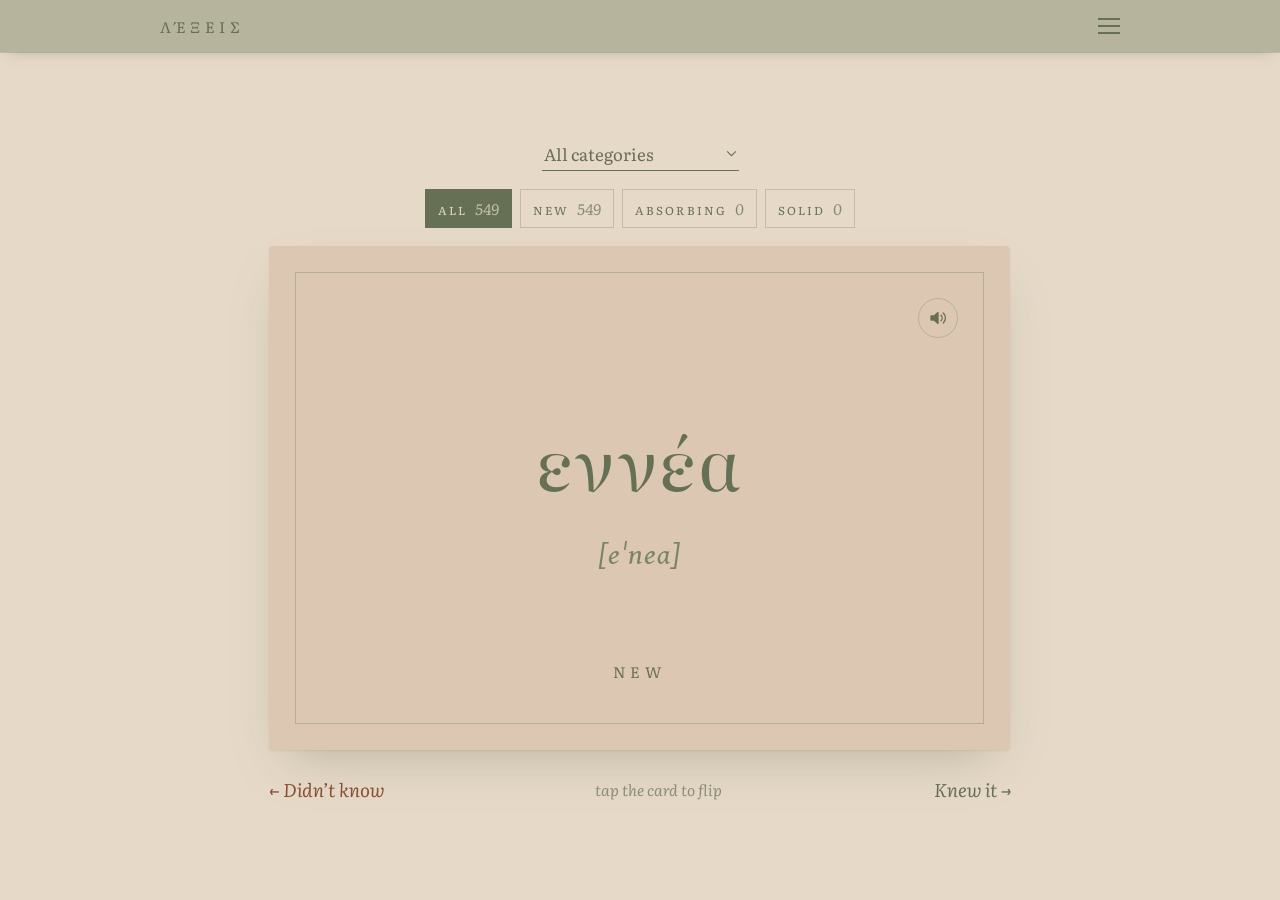
<file: index.html>
<!doctype html>
<html lang="en">
<head>
  <meta charset="utf-8">
  <meta name="viewport" content="width=device-width, initial-scale=1, viewport-fit=cover">
  <meta name="theme-color" content="#B6B49C">
  <title>Λέξεις · Greek Flashcards</title>
  <link rel="preconnect" href="https://fonts.googleapis.com">
  <link rel="preconnect" href="https://fonts.gstatic.com" crossorigin>
  <link rel="stylesheet" href="https://fonts.googleapis.com/css2?family=Literata:ital,opsz,wght@0,7..72,400;0,7..72,500;1,7..72,400&family=Gentium+Book+Plus:ital@1&display=swap">
  <link rel="icon" href="data:image/svg+xml,%3Csvg xmlns=%27http://www.w3.org/2000/svg%27 viewBox=%270 0 32 32%27%3E%3Crect width=%2732%27 height=%2732%27 fill=%27%23B6B49C%27/%3E%3Ctext x=%2716%27 y=%2723%27 font-size=%2720%27 text-anchor=%27middle%27 fill=%27%23667055%27 font-family=%27serif%27%3E%CE%9B%3C/text%3E%3C/svg%3E">
  <link rel="stylesheet" href="styles.css">
  <link rel="manifest" href="manifest.json">
  <link rel="apple-touch-icon" href="icons/icon-180.png">
  <meta name="apple-mobile-web-app-capable" content="yes">
  <meta name="mobile-web-app-capable" content="yes">
  <meta name="apple-mobile-web-app-title" content="Λέξεις">
  <meta name="apple-mobile-web-app-status-bar-style" content="black-translucent">
  <style>
    /* The header fills the status bar area itself (see .topbar), so only the bottom is padded. */
    :root { box-sizing: border-box; padding-bottom: env(safe-area-inset-bottom, 0px); }
    [hidden] { display: none !important; }
  </style>
</head>
<body>
  <div id="root"></div>
  <script src="data/words.js"></script>
  <script src="data/verbs.js"></script>
  <script src="app.js"></script>
  <script>
    if ('serviceWorker' in navigator && location.protocol !== 'file:') {
      navigator.serviceWorker.register('sw.js').catch(() => {});
      // When a new version takes over, reload once so it shows straight away.
      let reloaded = false;
      navigator.serviceWorker.addEventListener('controllerchange', () => {
        if (reloaded || !navigator.serviceWorker.controller) return;
        reloaded = true;
        location.reload();
      });
    }
  </script>
</body>
</html>
</file>
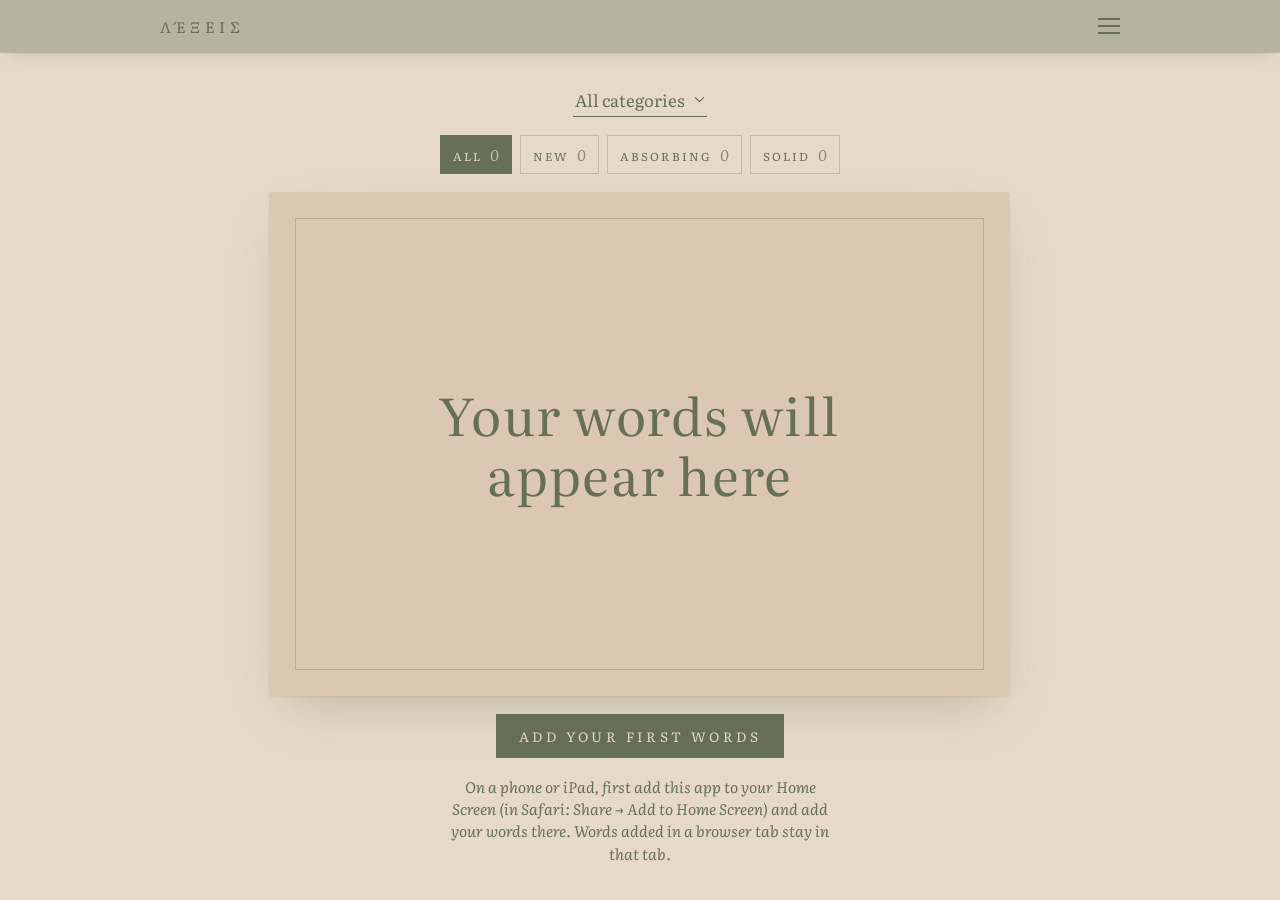
<file: class/index.html>
<!doctype html>
<html lang="en">
<head>
  <meta charset="utf-8">
  <meta name="viewport" content="width=device-width, initial-scale=1, viewport-fit=cover">
  <meta name="theme-color" content="#B6B49C">
  <title>Λέξεις · Greek Flashcards</title>
  <link rel="preconnect" href="https://fonts.googleapis.com">
  <link rel="preconnect" href="https://fonts.gstatic.com" crossorigin>
  <link rel="stylesheet" href="https://fonts.googleapis.com/css2?family=Literata:ital,opsz,wght@0,7..72,400;0,7..72,500;1,7..72,400&family=Gentium+Book+Plus:ital@1&display=swap">
  <link rel="icon" href="data:image/svg+xml,%3Csvg xmlns=%27http://www.w3.org/2000/svg%27 viewBox=%270 0 32 32%27%3E%3Crect width=%2732%27 height=%2732%27 fill=%27%23B6B49C%27/%3E%3Ctext x=%2716%27 y=%2723%27 font-size=%2720%27 text-anchor=%27middle%27 fill=%27%23667055%27 font-family=%27serif%27%3E%CE%9B%3C/text%3E%3C/svg%3E">
  <link rel="stylesheet" href="../styles.css">
  <link rel="manifest" href="manifest.json">
  <link rel="apple-touch-icon" href="../icons/icon-180.png">
  <meta name="apple-mobile-web-app-capable" content="yes">
  <meta name="mobile-web-app-capable" content="yes">
  <meta name="apple-mobile-web-app-title" content="Λέξεις">
  <meta name="apple-mobile-web-app-status-bar-style" content="black-translucent">
  <style>
    /* The header fills the status bar area itself (see .topbar), so only the bottom is padded. */
    :root { box-sizing: border-box; padding-bottom: env(safe-area-inset-bottom, 0px); }
    [hidden] { display: none !important; }
  </style>
</head>
<body>
  <div id="root"></div>
  <script>
    // The class link: the same app, starting with no words. Its saved words and progress use their
    // own storage name, so they never mix with the main app's, even on the same device.
    window.LEXEIS_CONFIG = { storagePrefix: 'lexeis-class' };
    window.LEXEIS_DATA = { rev: 1, cats: [], words: [] };
  </script>
  <script src="../data/verbs.js"></script>
  <script src="../app.js"></script>
  <script>
    if ('serviceWorker' in navigator && location.protocol !== 'file:') {
      navigator.serviceWorker.register('../sw.js').catch(() => {});
      let reloaded = false;
      navigator.serviceWorker.addEventListener('controllerchange', () => {
        if (reloaded || !navigator.serviceWorker.controller) return;
        reloaded = true;
        location.reload();
      });
    }
  </script>
</body>
</html>
</file>
<file: styles.css>
/* Layout: slim header band (name left, square menu right); views below: the card deck, the categories list, one category's words. Menu slides in from the right; edit sheets rise from the bottom. */
:root {
  --linen: #E7D9C8;      /* Sunwashed Linen – background */
  --sand: #DCC8B2;       /* Warm Sand – card, sheets */
  --olive-mist: #B6B49C; /* Olive Mist – header, menu panel */
  --sage: #98A084;
  --ipa-ink: #7A8466; /* between Sage and Deep Olive: reads on Warm Sand */       /* Sage Garden – pronunciation, labels */
  --deep-olive: #667055; /* Deep Olive – main text */
  --rule: rgba(102,112,85,.28);
  --font-display: "Literata", Georgia, "Times New Roman", serif;
  --font-soft: "Literata", Georgia, serif;
  --font-ipa: "Gentium Book Plus", "Charis SIL", "Doulos SIL", Georgia, serif; /* one face with every IPA symbol */
  --card-ratio: 0.68;
  --bar-h: calc(env(safe-area-inset-top, 0px) + 52px); /* header height, status bar included */
  color-scheme: light;
}
html, body { height: 100%; }
html { overscroll-behavior: none; }
body {
  /* iPadOS tints the strip behind the clock with the page colour, so the page colour is olive
     to match the header; the linen layer covers everything below the header. */
  background: linear-gradient(var(--linen), var(--linen)) 0 calc(var(--bar-h) - 1px) / 100% 100% no-repeat var(--olive-mist);
  color: var(--deep-olive);
  font-family: var(--font-soft);
  margin: 0;
  padding-inline: 16px;
  display: flex;
  flex-direction: column;
  overflow: hidden;
  -webkit-tap-highlight-color: transparent;
}
#root { display: contents; }

/* Header */
.topbar {
  display: flex;
  align-items: center;
  justify-content: space-between;
  background: var(--olive-mist);
  margin-inline: -16px;
  /* Reaches up behind the status bar, so the top of the screen is one even olive. */
  height: var(--bar-h);
  box-sizing: border-box;
  padding-top: calc(env(safe-area-inset-top, 0px) + 8px);
  padding-bottom: 8px;
  padding-inline: max(16px, calc((100vw - 960px) / 2));
  box-shadow: 0 1px 0 var(--rule), 0 6px 16px -9px rgba(102,112,85,.55);
  /* Sticky (it never actually moves) so iPadOS recognises it as the bar at the top and uses its colour. */
  position: sticky;
  top: 0;
  z-index: 30;
}
.app-name {
  font-family: var(--font-display);
  font-size: 0.95rem;
  letter-spacing: 0.3em;
  text-transform: uppercase;
  color: var(--deep-olive);
  background: none;
  border: 0;
  padding: 0;
  cursor: pointer;
}
.menu-btn {
  width: 44px;
  height: 44px;
  margin: -4px -11px -4px 0;  /* a big tap area, with the lines lined up to the edge of the content */
  border: 0;
  background: transparent;
  border-radius: 0;
  padding: 0;
  cursor: pointer;
  position: relative;
}
.menu-btn span {
  position: absolute;
  left: 50%;
  top: 50%;
  width: 22px;
  height: 1.5px;
  margin: -0.75px 0 0 -11px;
  background: var(--deep-olive);
  transition: translate .2s ease .2s, rotate .2s ease, opacity .15s ease .4s;
}
.menu-btn span:nth-child(1) { translate: 0 -7px; }
.menu-btn span:nth-child(3) { translate: 0 7px; }
.menu-open .menu-btn span { transition: opacity .15s ease, translate .2s ease .12s, rotate .22s ease .32s; }
.menu-open .menu-btn span:nth-child(2) { opacity: 0; }
.menu-open .menu-btn span:nth-child(1) { translate: 0 0; rotate: 45deg; }
.menu-open .menu-btn span:nth-child(3) { translate: 0 0; rotate: -45deg; }
button:focus-visible, input:focus-visible, select:focus-visible { outline: 2px solid var(--deep-olive); outline-offset: 3px; }

/* Slide-in menu */
.scrim {
  position: fixed;
  inset: 0;
  background: rgba(102,112,85,.18);
  opacity: 0;
  pointer-events: none;
  transition: opacity .4s ease;
  z-index: 10;
}
.drawer {
  position: fixed;
  top: 0;
  right: 0;
  bottom: 0;
  width: min(78vw, 340px);
  background: var(--olive-mist);
  transform: translateX(100%);
  /* Hidden once it has slid away, so its shadow can't peek in at the right edge. */
  visibility: hidden;
  transition: transform .45s cubic-bezier(.2,.7,.2,1), visibility 0s linear .45s;
  z-index: 20;
  padding: calc(env(safe-area-inset-top, 0px) + 80px) 32px calc(env(safe-area-inset-bottom, 0px) + 32px);
  box-shadow: -18px 0 40px -24px rgba(102,112,85,.5);
  display: flex;
  flex-direction: column;
}
.menu-open .scrim { opacity: 1; pointer-events: auto; }
.menu-open .drawer {
  transform: translateX(0);
  visibility: visible;
  transition: transform .45s cubic-bezier(.2,.7,.2,1), visibility 0s;
}
.drawer button {
  font-family: var(--font-display);
  font-size: 1.45rem;
  letter-spacing: 0.04em;
  color: var(--deep-olive);
  background: none;
  border: 0;
  border-bottom: 1px solid var(--rule);
  padding: 20px 0;
  text-align: left;
  cursor: pointer;
}
.drawer button:first-child { border-top: 1px solid var(--rule); }

/* Views */
main { flex: 1; min-height: 0; display: flex; flex-direction: column; }
.view-cards {
  flex: 1;
  min-height: 0;
  display: flex;
  flex-direction: column;
  align-items: center;
  justify-content: center;
  gap: 22px;
  padding-block: 20px 24px;
}

/* Card */
.scene {
  width: min(100%, calc(64svh * var(--card-ratio)), 560px);
  aspect-ratio: 17 / 25;
  max-width: 100%;
  perspective: 1600px;
  container-type: inline-size;
  touch-action: pan-y;
}
.card {
  position: relative;
  width: 100%;
  height: 100%;
  border: 0;
  padding: 0;
  background: none;
  cursor: pointer;
  transform-style: preserve-3d;
  transition: transform 0.7s cubic-bezier(.2,.7,.2,1), translate .25s ease, opacity .25s ease;
  font: inherit;
}
.card.flipped { transform: rotateY(180deg); }
.card.no-anim { transition: none; }
.card.out-left { translate: -40% 0; opacity: 0; }
.card.out-right { translate: 40% 0; opacity: 0; }
.face {
  position: absolute;
  inset: 0;
  background: var(--sand);
  border-radius: 4px;
  box-shadow: 0 1px 2px rgba(102,112,85,.12), 0 22px 50px -20px rgba(102,112,85,.38);
  display: flex;
  flex-direction: column;
  align-items: center;
  justify-content: center;
  gap: 4cqi;
  padding: 12cqi 10cqi;
  backface-visibility: hidden;
  -webkit-backface-visibility: hidden;
  color: var(--deep-olive);
}
.face::before {
  content: "";
  position: absolute;
  inset: 3.5cqi;
  border: 1px solid var(--sage);
  opacity: 0.6;
  pointer-events: none;
}
.back { transform: rotateY(180deg); }
.word {
  font-family: var(--font-display);
  font-size: clamp(1.5rem, calc(var(--fs, 12.5) * 1cqi), 4.4rem);
  letter-spacing: 0.03em;
  line-height: 1.15;
  text-align: center;
  text-wrap: balance;
  overflow-wrap: anywhere;
}
.ipa {
  font-family: var(--font-ipa);
  font-style: italic;
  font-size: clamp(1rem, 5cqi, 1.8rem);
  letter-spacing: 0.04em;
  color: var(--ipa-ink);
  text-align: center;
  text-wrap: balance;
}
.tag {
  position: absolute;
  bottom: 9cqi;
  font-family: var(--font-display);
  font-size: clamp(0.66rem, 2.6cqi, 0.95rem);
  letter-spacing: 0.3em;
  text-transform: uppercase;
  color: var(--sage);
}
.hint {
  font-style: italic;
  font-size: 0.98rem;
  color: var(--deep-olive);
  opacity: 0.7;
  text-align: center;
}

/* List pages */
.view-list {
  flex: 1;
  min-height: 0;
  overflow-y: auto;
  /* The scroll area spans the full screen so its scrollbar sits at the edge;
     the padding keeps the content in a centred 640px column. */
  margin-inline: -16px;
  padding-inline: max(16px, calc((100vw - 640px) / 2));
  padding-block: 28px 48px;
  -webkit-overflow-scrolling: touch;
}
.back-link {
  font-family: var(--font-soft);
  font-style: italic;
  font-size: 0.98rem;
  color: var(--sage);
  background: none;
  border: 0;
  padding: 0;
  margin-bottom: 14px;
  cursor: pointer;
}
.title-row { display: flex; align-items: center; justify-content: space-between; gap: 16px; }
.page-title {
  font-family: var(--font-display);
  font-weight: 400;
  font-size: clamp(1.8rem, 6vw, 2.4rem);
  letter-spacing: 0.04em;
  margin: 0;
  min-width: 0;
  overflow-wrap: anywhere;
}
.page-note {
  font-style: italic;
  font-size: 0.98rem;
  color: var(--deep-olive);
  margin: 6px 0 24px;
}
.edit-btn {
  flex: none;
  width: 32px;
  height: 32px;
  border: 1px solid var(--deep-olive);
  background: transparent;
  padding: 0;
  display: grid;
  place-items: center;
  cursor: pointer;
  color: var(--deep-olive);
}
.edit-btn svg { width: 15px; height: 15px; }
.rows { list-style: none; margin: 0; padding: 0; border-top: 1px solid var(--rule); }
.rows li { border-bottom: 1px solid var(--rule); }
.cat-row {
  width: 100%;
  display: flex;
  align-items: baseline;
  justify-content: space-between;
  gap: 16px;
  padding: 18px 2px;
  background: none;
  border: 0;
  color: var(--deep-olive);
  cursor: pointer;
  text-align: left;
}
.cat-name { font-family: var(--font-display); font-size: 1.3rem; letter-spacing: 0.02em; min-width: 0; }
.cat-count {
  font-style: italic;
  font-size: 1.1rem;
  color: var(--sage);
  white-space: nowrap;
  font-variant-numeric: tabular-nums;
}
.word-row {
  display: grid;
  grid-template-columns: minmax(0, 1.2fr) minmax(0, 1fr);
  gap: 4px 18px;
  padding: 14px 6px;
  margin-inline: -6px;
}
.wr-greek { font-family: var(--font-display); font-size: 1.2rem; overflow-wrap: anywhere; }
.wr-ipa { font-family: var(--font-ipa); font-style: italic; font-size: 0.9rem; color: var(--ipa-ink); grid-column: 1; overflow-wrap: anywhere; }
.wr-english {
  grid-column: 2;
  grid-row: 1 / span 2;
  align-self: center;
  text-align: right;
  font-size: 1.1rem;
  overflow-wrap: anywhere;
}
.empty { font-style: italic; color: var(--deep-olive); font-size: 1.1rem; padding: 20px 0; }

/* Edit sheet */
.sheet-scrim {
  position: fixed;
  inset: 0;
  /* Dims the page below the header only, like the menu does, so the top of the screen stays one olive. */
  background: linear-gradient(transparent var(--bar-h), rgba(102,112,85,.28) var(--bar-h));
  padding-top: var(--bar-h);
  z-index: 40;
  display: flex;
  align-items: flex-end;
  justify-content: center;
}
.sheet {
  width: min(100%, 560px);
  max-height: 88%;
  overflow-y: auto;
  background: var(--linen);
  border-top: 1px solid var(--rule);
  box-shadow: 0 -18px 40px -24px rgba(102,112,85,.6);
  padding: 26px 24px calc(env(safe-area-inset-bottom, 0px) + 24px);
  display: flex;
  flex-direction: column;
  gap: 18px;
  animation: rise .35s cubic-bezier(.2,.7,.2,1);
}
@keyframes rise { from { transform: translateY(40px); opacity: 0; } }
.sheet h3 {
  margin: 0;
  font-family: var(--font-display);
  font-weight: 400;
  font-size: 0.85rem;
  letter-spacing: 0.3em;
  text-transform: uppercase;
  color: var(--sage);
}
.field { display: flex; flex-direction: column; gap: 4px; }
.field label {
  font-family: var(--font-display);
  font-size: 0.72rem;
  letter-spacing: 0.22em;
  text-transform: uppercase;
  color: var(--deep-olive);
}
.field input, .field select {
  font: inherit;
  font-size: 1.25rem;
  color: var(--deep-olive);
  background: transparent;
  border: 0;
  border-bottom: 1px solid var(--deep-olive);
  border-radius: 0;
  padding: 6px 0;
  width: 100%;
  -webkit-appearance: none;
  appearance: none;
}
.field input.greek { font-family: var(--font-display); }
.field input.ipa-in { font-family: var(--font-ipa); font-style: italic; }
.field select {
  font-family: var(--font-display);
  font-size: 1.1rem;
  padding-right: 24px;
  background: url("data:image/svg+xml,%3Csvg xmlns='http://www.w3.org/2000/svg' viewBox='0 0 12 8'%3E%3Cpath d='M1 1.5l5 5 5-5' fill='none' stroke='%23667055' stroke-width='1.2'/%3E%3C/svg%3E") no-repeat right 4px center / 12px 8px;
}
.error { color: #8a4f35; font-style: italic; font-size: 1.05rem; margin: 0; }
.sheet-actions { display: flex; align-items: center; justify-content: space-between; gap: 12px; margin-top: 6px; flex-wrap: wrap; }
.sheet-actions .right { display: flex; gap: 18px; align-items: center; margin-left: auto; }
.btn-text {
  font-family: var(--font-soft);
  font-style: italic;
  font-size: 1.15rem;
  color: var(--deep-olive);
  background: none;
  border: 0;
  padding: 8px 0;
  cursor: pointer;
}
.btn-text.danger { color: #8a4f35; }
.btn-save {
  font-family: var(--font-display);
  font-size: 0.85rem;
  letter-spacing: 0.25em;
  text-transform: uppercase;
  color: var(--linen);
  background: var(--deep-olive);
  border: 1px solid var(--deep-olive);
  padding: 11px 22px;
  cursor: pointer;
}

/* Edit mode */
.edit-btn.on { background: var(--deep-olive); color: var(--linen); }
.row-pencil { width: 13px; height: 13px; margin-left: 12px; vertical-align: -1px; color: var(--deep-olive); opacity: .7; }
.is-editing .cat-row, .is-editing .word-row { cursor: pointer; }
.is-editing .cat-row:active, .is-editing .word-row:active { background: var(--sand); }
button.word-row {
  width: calc(100% + 12px);
  background: none;
  border: 0;
  color: var(--deep-olive);
  font: inherit;
  text-align: left;
}
.add-row .cat-name { font-style: italic; font-family: var(--font-soft); color: var(--sage); }
.sheet-note { margin: 0; font-style: italic; font-size: 1rem; color: var(--deep-olive); }

/* Add words */
.add-form { display: flex; flex-direction: column; gap: 20px; }
.field[hidden] { display: none; }
.label-aside { text-transform: none; letter-spacing: 0; font-family: var(--font-soft); font-style: italic; font-size: 0.95rem; }
.field input::placeholder { color: var(--deep-olive); opacity: .45; }
.add-actions { display: flex; align-items: center; gap: 18px; flex-wrap: wrap; }
.status { font-style: italic; color: var(--deep-olive); font-size: 1.05rem; }
.btn-save:disabled { opacity: .5; cursor: default; }
.or-rule { display: flex; align-items: center; gap: 14px; margin: 36px 0 26px; color: var(--sage); font-style: italic; font-size: 1.1rem; }
.or-rule::before, .or-rule::after { content: ""; flex: 1; border-top: 1px solid var(--rule); }
.btn-outline {
  font-family: var(--font-display);
  font-size: 0.85rem;
  letter-spacing: 0.25em;
  text-transform: uppercase;
  color: var(--deep-olive);
  background: transparent;
  border: 1px solid var(--deep-olive);
  padding: 11px 22px;
  cursor: pointer;
}
.import-note { font-style: italic; color: var(--deep-olive); font-size: 1.05rem; margin: 12px 0 0; max-width: 46ch; }
.import-progress { display: flex; align-items: baseline; gap: 18px; flex-wrap: wrap; }
.status-line { margin: 0; font-style: italic; font-size: 1.1rem; }
.section-title { margin: 0; font-family: var(--font-display); font-weight: 400; font-size: 1.35rem; letter-spacing: 0.02em; overflow-wrap: anywhere; }
.page-note.tight { margin: 4px 0 0; }
.rows.review { margin-top: 18px; }
.review-row {
  display: grid;
  grid-template-columns: 22px minmax(0, 1.2fr) minmax(0, 1fr);
  gap: 3px 14px;
  padding: 12px 0;
  cursor: pointer;
}
.review-row input { grid-row: 1 / span 3; align-self: center; width: 18px; height: 18px; accent-color: var(--deep-olive); margin: 0; }
.review-row .wr-greek { grid-column: 2; }
.review-row .wr-english { grid-column: 3; grid-row: 1 / span 2; }
.review-row .wr-ipa { grid-column: 2; }
.wr-cat { grid-column: 2 / span 2; font-family: var(--font-display); font-size: 0.7rem; letter-spacing: 0.2em; text-transform: uppercase; color: var(--sage); }
.review-row.off { opacity: .5; }
.sticky-actions {
  position: sticky;
  bottom: 0;
  background: var(--linen);
  padding-block: 16px;
  border-top: 1px solid var(--rule);
}


/* Study piles and answers */
.view-cards { gap: 18px; }
.piles { display: flex; flex-wrap: wrap; justify-content: center; gap: 8px; }
.pile {
  font-family: var(--font-display);
  font-size: 0.72rem;
  letter-spacing: 0.18em;
  text-transform: uppercase;
  color: var(--deep-olive);
  background: transparent;
  border: 1px solid var(--rule);
  padding: 7px 12px;
  cursor: pointer;
}
.pile span { font-family: var(--font-soft); font-style: italic; letter-spacing: 0; text-transform: none; font-size: 0.95rem; margin-left: 4px; opacity: .75; }
.pile.on { background: var(--deep-olive); border-color: var(--deep-olive); color: var(--linen); }
.scene { position: relative; transition: translate .26s ease, rotate .26s ease, opacity .26s ease; }
.scene.dragging, .scene.no-anim { transition: none; }
.scene.fly-right { translate: 70vw 0 !important; rotate: 12deg !important; opacity: 0; }
.scene.fly-left { translate: -70vw 0 !important; rotate: -12deg !important; opacity: 0; }
.scene.enter { opacity: 0; scale: .96; }
.verdict {
  position: absolute;
  top: 7cqi;
  font-family: var(--font-display);
  font-size: clamp(0.8rem, 3.2cqi, 1.1rem);
  letter-spacing: 0.25em;
  text-transform: uppercase;
  padding: 6px 12px;
  border: 1px solid currentColor;
  background: var(--linen);
  opacity: 0;
  pointer-events: none;
}
.verdict-yes { left: 7cqi; color: var(--deep-olive); rotate: -8deg; }
.verdict-no { right: 7cqi; color: #8a4f35; rotate: 8deg; }
.answers {
  width: min(100%, calc(64svh * var(--card-ratio)), 560px);
  display: flex;
  align-items: center;
  justify-content: space-between;
  gap: 12px;
}
.answer {
  font-family: var(--font-soft);
  font-style: italic;
  font-size: 1.15rem;
  color: var(--deep-olive);
  background: none;
  border: 0;
  padding: 8px 0;
  cursor: pointer;
}
.answer:disabled { opacity: .35; cursor: default; }
#ans-no { color: #8a4f35; }
.answers .hint { font-size: 0.95rem; }
.tag.status-new { color: var(--deep-olive); }
.dots { display: inline-flex; gap: 5px; margin-left: 10px; vertical-align: 2px; }
.dots i { width: 6px; height: 6px; border-radius: 50%; border: 1px solid var(--sage); }
.dots i.on { background: var(--sage); }
.wr-status { font-family: var(--font-display); font-style: normal; font-size: 0.65rem; letter-spacing: 0.2em; text-transform: uppercase; margin-left: 8px; }
.wr-status.status-solid { color: var(--deep-olive); }

/* Study by category */
.visually-hidden { position: absolute; width: 1px; height: 1px; overflow: hidden; clip: rect(0 0 0 0); white-space: nowrap; }
.deck-bar { display: flex; justify-content: center; }
.deck-select {
  font-family: var(--font-display);
  font-size: 1.05rem;
  color: var(--deep-olive);
  background: transparent url("data:image/svg+xml,%3Csvg xmlns='http://www.w3.org/2000/svg' viewBox='0 0 12 8'%3E%3Cpath d='M1 1.5l5 5 5-5' fill='none' stroke='%23667055' stroke-width='1.2'/%3E%3C/svg%3E") no-repeat right 2px center / 11px 7px;
  border: 0;
  border-bottom: 1px solid var(--deep-olive);
  border-radius: 0;
  padding: 4px 22px 4px 2px;
  max-width: 100%;
  -webkit-appearance: none;
  appearance: none;
  cursor: pointer;
}
.cat-actions { display: flex; flex-wrap: wrap; gap: 12px 16px; margin: 0 0 24px; }

/* Test */
.piles.left { justify-content: flex-start; }
.setup { display: flex; flex-direction: column; gap: 24px; max-width: 520px; }
.setup-group { display: flex; flex-direction: column; gap: 8px; }
.setup-label { font-family: var(--font-display); font-size: 0.72rem; letter-spacing: 0.22em; text-transform: uppercase; color: var(--deep-olive); }
.test-top { display: flex; justify-content: space-between; align-items: baseline; gap: 12px; }
.test-count { font-family: var(--font-display); font-size: 0.78rem; letter-spacing: 0.2em; text-transform: uppercase; }
.progress { height: 2px; background: var(--rule); margin: 8px 0 22px; }
.progress span { display: block; height: 100%; background: var(--deep-olive); transition: width .3s ease; }
.prompt {
  position: relative;
  background: var(--sand);
  border-radius: 4px;
  box-shadow: 0 1px 2px rgba(102,112,85,.12), 0 18px 40px -22px rgba(102,112,85,.38);
  padding: 44px 28px 34px;
  display: flex;
  flex-direction: column;
  align-items: center;
  gap: 10px;
  text-align: center;
  container-type: inline-size;
}
.prompt::before { content: ""; position: absolute; inset: 10px; border: 1px solid var(--sage); opacity: .6; pointer-events: none; }
.prompt-word {
  font-family: var(--font-display);
  font-size: clamp(1.5rem, calc(var(--fs, 12.5) * 0.75cqi), 3.2rem);
  line-height: 1.15;
  text-wrap: balance;
  overflow-wrap: anywhere;
}
.prompt .ipa { font-size: 1.15rem; }
.prompt-ask { margin-top: 8px; font-style: italic; font-size: 1.05rem; }
.opts { display: grid; grid-template-columns: repeat(2, minmax(0, 1fr)); gap: 12px; margin-top: 20px; }
@media (max-width: 520px) { .opts { grid-template-columns: minmax(0, 1fr); } }
.opt {
  font-family: var(--font-display);
  font-size: 1.15rem;
  line-height: 1.3;
  color: var(--deep-olive);
  background: transparent;
  border: 1px solid var(--deep-olive);
  padding: 16px 14px;
  text-align: center;
  cursor: pointer;
  overflow-wrap: anywhere;
  transition: background-color .2s ease, color .2s ease, opacity .2s ease;
}
/* Only on devices with a real pointer: on a touchscreen :hover sticks to whatever is under the last tap. */
@media (hover: hover) { .opt:hover:not(:disabled) { background: var(--sand); } }
.opt:disabled { cursor: default; }
.opt.right { background: var(--deep-olive); color: var(--linen); }
.opt.wrong { border-color: #8a4f35; color: #8a4f35; text-decoration: line-through; text-decoration-thickness: 1px; }
.opt.dim { opacity: .45; }
.test-next { display: flex; justify-content: space-between; align-items: center; gap: 12px; min-height: 52px; margin-top: 18px; flex-wrap: wrap; }
.score { display: flex; align-items: baseline; gap: 10px; margin-top: 10px; font-family: var(--font-display); }
.score-big { font-size: clamp(3.5rem, 12vw, 5rem); line-height: 1; font-variant-numeric: tabular-nums; }
.score-of { font-size: 1.6rem; }
.review-list { margin-top: 14px; }

/* Sound */
.speak {
  position: absolute;
  top: 7cqi;
  right: 7cqi;
  z-index: 2;
  width: 40px;
  height: 40px;
  display: grid;
  place-items: center;
  color: var(--deep-olive);
  background: transparent;
  border: 1px solid var(--rule);
  border-radius: 50%;
  padding: 0;
  cursor: pointer;
  transition: opacity .3s ease;
}
.speak svg { width: 20px; height: 20px; }
.scene.is-flipped .speak { opacity: 0; pointer-events: none; }
.prompt .speak { top: 18px; right: 18px; }
button.word-row.listen { cursor: pointer; }
button.word-row.listen:active { background: var(--sand); }

/* Flip-and-check tests */
.setup-hint { font-style: italic; font-size: 0.95rem; max-width: 46ch; }
.reveal {
  align-self: stretch;
  margin-top: 6px;
  padding-top: 14px;
  border-top: 1px solid var(--rule);
  font-family: var(--font-display);
  font-size: 1.6rem;
  display: flex;
  flex-direction: column;
  align-items: center;
  gap: 6px;
  overflow-wrap: anywhere;
}
.flip-actions { display: flex; justify-content: space-between; align-items: center; gap: 12px; margin-top: 20px; min-height: 48px; }
.flip-actions .btn-save { margin-inline: auto; }
.no-btn { color: #8a4f35; }

/* Backup */
.backup { margin-top: 40px; display: flex; flex-direction: column; gap: 12px; }
.backup .cat-actions { margin: 0; }

/* Verbs */
.info-btn {
  position: absolute;
  top: 7cqi;
  left: 7cqi;
  z-index: 2;
  width: 40px;
  height: 40px;
  display: grid;
  place-items: center;
  color: var(--deep-olive);
  background: transparent;
  border: 1px solid var(--rule);
  border-radius: 50%;
  padding: 0 0 2px;
  cursor: pointer;
  font-family: var(--font-display);
  font-style: italic;
  font-size: 1.25rem;
  line-height: 1;
}
.tense-label {
  font-family: var(--font-display);
  font-size: clamp(0.66rem, 2.6cqi, 0.95rem);
  letter-spacing: 0.28em;
  text-transform: uppercase;
  color: var(--ipa-ink);
  text-align: center;
  margin-bottom: 1cqi;
}
.verb-gloss { font-style: italic; font-size: clamp(0.95rem, 4cqi, 1.25rem); text-align: center; overflow-wrap: anywhere; }
.verb-count { margin: -4px 0 0; font-style: italic; font-size: 0.95rem; text-align: center; }

/* Verb info pop-up */
.popup-scrim { align-items: center; padding: calc(var(--bar-h) + 16px) 16px 16px; }
.sheet.popup {
  width: min(100%, 540px);
  max-height: min(90%, 820px);
  border: 1px solid var(--rule);
  border-radius: 4px;
  padding: 22px 22px 16px;
  gap: 14px;
  box-shadow: 0 24px 60px -24px rgba(102,112,85,.6);
}
.popup-head { display: flex; justify-content: space-between; align-items: flex-start; gap: 14px; }
.popup-title { min-width: 0; }
.sheet h3.popup-word { margin: 0; font-family: var(--font-display); font-weight: 400; font-size: clamp(1.6rem, 6vw, 2.1rem); line-height: 1.15; letter-spacing: 0.02em; text-transform: none; color: var(--deep-olive); overflow-wrap: anywhere; }
.popup-sub { margin-top: 4px; font-style: italic; font-size: 1rem; }
.popup-ipa { font-family: var(--font-ipa); color: var(--ipa-ink); }
.popup-close {
  flex: none;
  width: 36px;
  height: 36px;
  display: grid;
  place-items: center;
  border: 1px solid var(--deep-olive);
  background: transparent;
  color: var(--deep-olive);
  font-size: 1.35rem;
  line-height: 1;
  padding: 0 0 2px;
  cursor: pointer;
}
.popup-info p { margin: 0 0 6px; font-size: 0.98rem; line-height: 1.45; }
.popup-info p:last-child { margin-bottom: 0; }
.popup-tenses { gap: 6px; }
.popup-tenses .pile { font-size: 0.62rem; letter-spacing: 0.12em; padding: 6px 9px; }
.popup-tense { margin: 2px 0 -4px; font-family: var(--font-display); font-size: 0.72rem; letter-spacing: 0.2em; text-transform: uppercase; }
.conj { display: flex; flex-direction: column; border-top: 1px solid var(--rule); }
.conj-row {
  display: grid;
  grid-template-columns: minmax(0, 6.5rem) minmax(0, 1fr) auto;
  gap: 1px 14px;
  align-items: baseline;
  padding: 9px 4px;
  border: 0;
  border-bottom: 1px solid var(--rule);
  background: none;
  color: var(--deep-olive);
  text-align: left;
  font: inherit;
  cursor: pointer;
}
.conj-row:active { background: var(--sand); }
.cp { font-family: var(--font-display); font-size: 0.8rem; color: var(--ipa-ink); overflow-wrap: anywhere; }
.cf { font-family: var(--font-display); font-size: 1.22rem; overflow-wrap: anywhere; }
.ce { font-style: italic; font-size: 0.9rem; white-space: nowrap; }
.cf-ipa { grid-column: 2 / span 2; font-family: var(--font-ipa); font-style: italic; font-size: 0.85rem; color: var(--ipa-ink); }
.popup-hint { margin: 0; font-style: italic; font-size: 0.9rem; }

/* Import: file, paste, AI prompt */
.import-actions { display: flex; flex-wrap: wrap; gap: 12px; }
.field textarea {
  font: inherit;
  font-family: var(--font-display);
  font-size: 1.05rem;
  line-height: 1.5;
  color: var(--deep-olive);
  background: var(--sand);
  border: 1px solid var(--rule);
  border-radius: 0;
  padding: 10px 12px;
  width: 100%;
  min-height: 11rem;
  resize: vertical;
}
.field textarea:focus-visible { outline: 2px solid var(--deep-olive); outline-offset: 2px; }
.field textarea::placeholder { color: var(--deep-olive); opacity: .45; }
.ai-help {
  margin-top: 30px;
  padding: 18px 20px;
  border: 1px solid var(--rule);
  background: color-mix(in srgb, var(--sand) 55%, transparent);
  display: flex;
  flex-direction: column;
  align-items: flex-start;
  gap: 10px;
}
.ai-title { margin: 0; font-family: var(--font-display); font-weight: 400; font-size: 1.15rem; letter-spacing: 0.01em; }
.ai-steps { margin: 0; padding-left: 1.3em; display: flex; flex-direction: column; gap: 4px; font-size: 0.98rem; line-height: 1.45; }
.ai-steps strong { font-weight: 500; }
.btn-outline.small { font-size: 0.72rem; padding: 9px 16px; }
.prompt-text {
  width: 100%;
  font: inherit;
  font-size: 0.9rem;
  line-height: 1.45;
  color: var(--deep-olive);
  background: var(--linen);
  border: 1px solid var(--rule);
  padding: 10px 12px;
  resize: vertical;
}
#empty-cta { align-self: center; }
.install-tip { margin: 0; max-width: 44ch; text-align: center; font-style: italic; font-size: 0.95rem; line-height: 1.45; }

.toast {
  position: fixed;
  left: 50%;
  bottom: calc(env(safe-area-inset-bottom, 0px) + 22px);
  translate: -50% 0;
  background: var(--deep-olive);
  color: var(--linen);
  font-style: italic;
  font-size: 0.98rem;
  padding: 10px 18px;
  z-index: 50;
  max-width: calc(100% - 32px);
  text-align: center;
  display: flex;
  align-items: center;
  gap: 16px;
}
.toast-action {
  font: inherit;
  font-style: normal;
  font-family: var(--font-display);
  font-size: 0.75rem;
  letter-spacing: 0.2em;
  text-transform: uppercase;
  color: var(--linen);
  background: none;
  border: 1px solid currentColor;
  padding: 5px 10px;
  cursor: pointer;
}

@media (prefers-reduced-motion: reduce) {
  .scene, .opt, .progress span,
  .card, .drawer, .scrim, .menu-btn span, .menu-open .menu-btn span { transition: none; }
  .sheet { animation: none; }
}

/* Landscape: the card turns sideways to match the screen. */
@media (orientation: landscape) {
  .scene { aspect-ratio: 25 / 17; }
  .scene, .answers { width: min(100%, calc(56svh * 25 / 17), 900px); }
}
@media (orientation: landscape) and (max-height: 500px) {
  .scene, .answers { width: min(100%, calc(46svh * 25 / 17), 900px); }
  .view-cards { gap: 10px; padding-block: 10px; }
}
</file>
